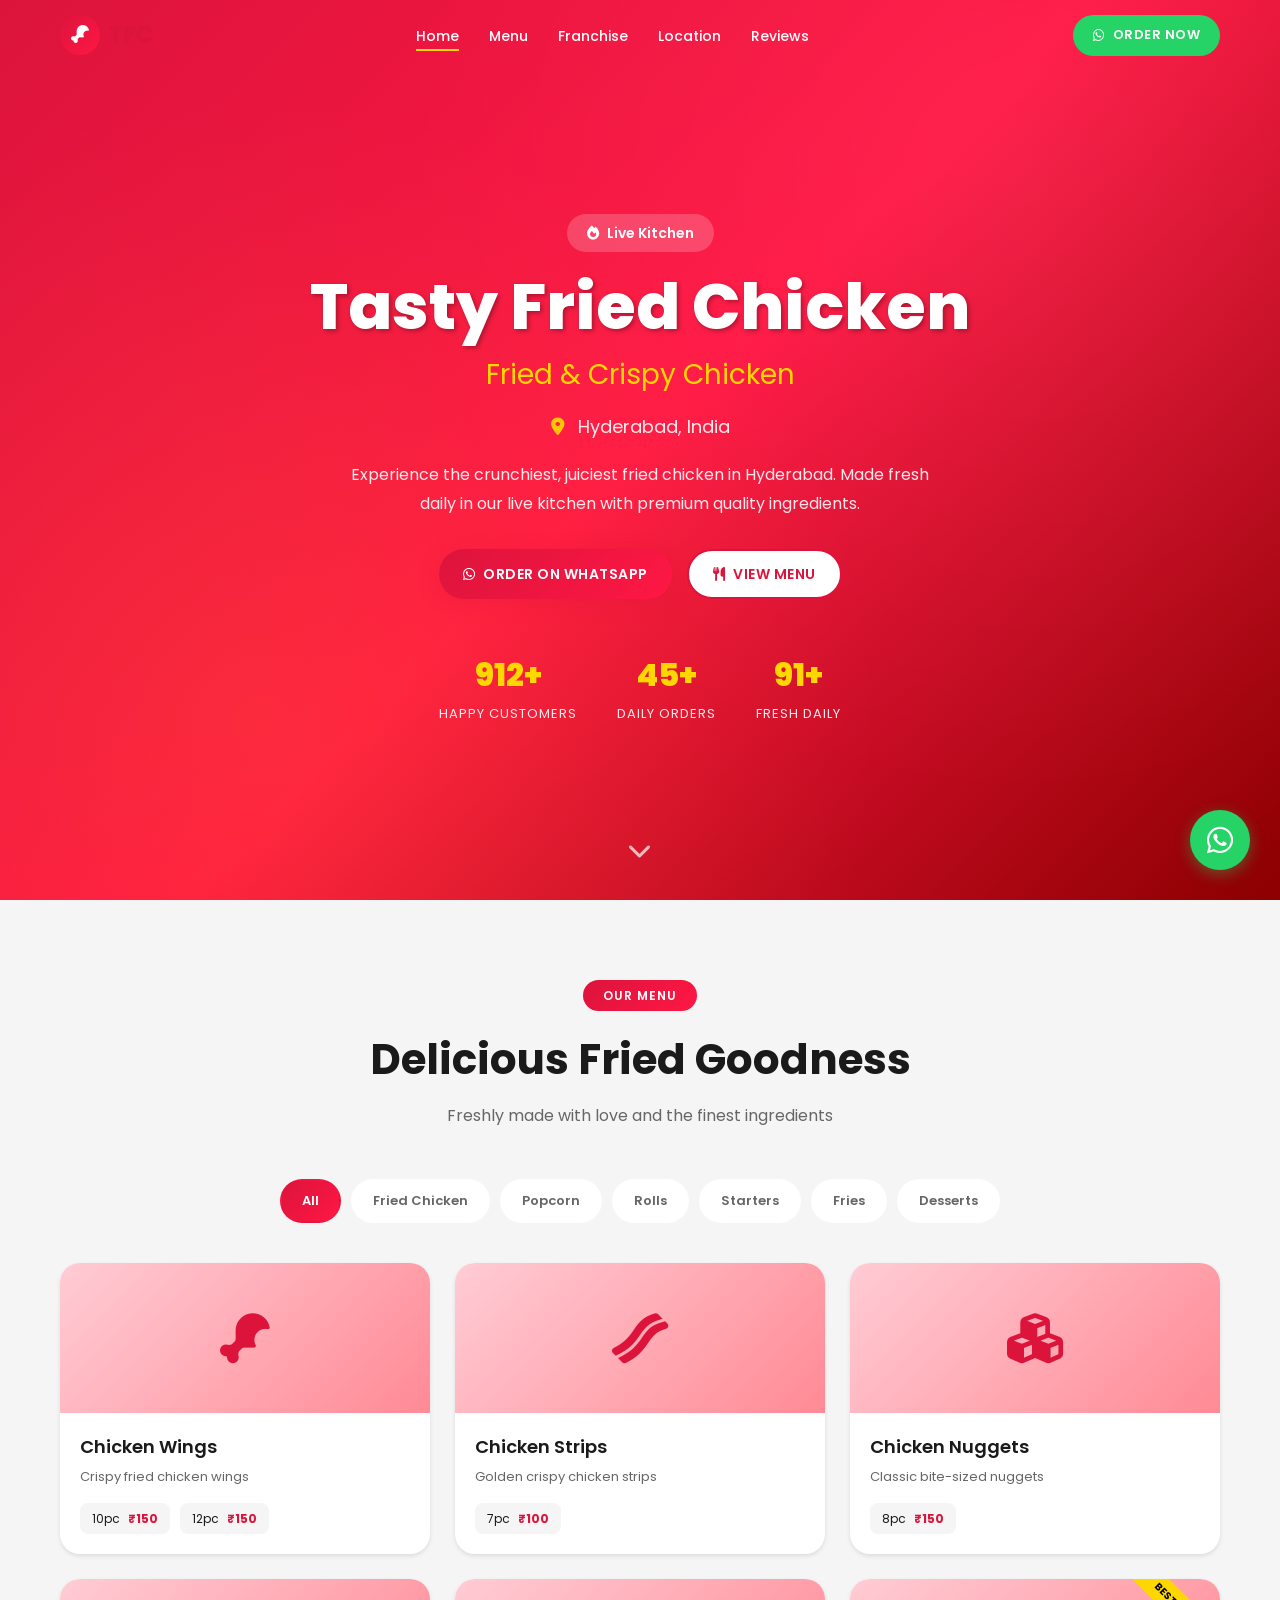
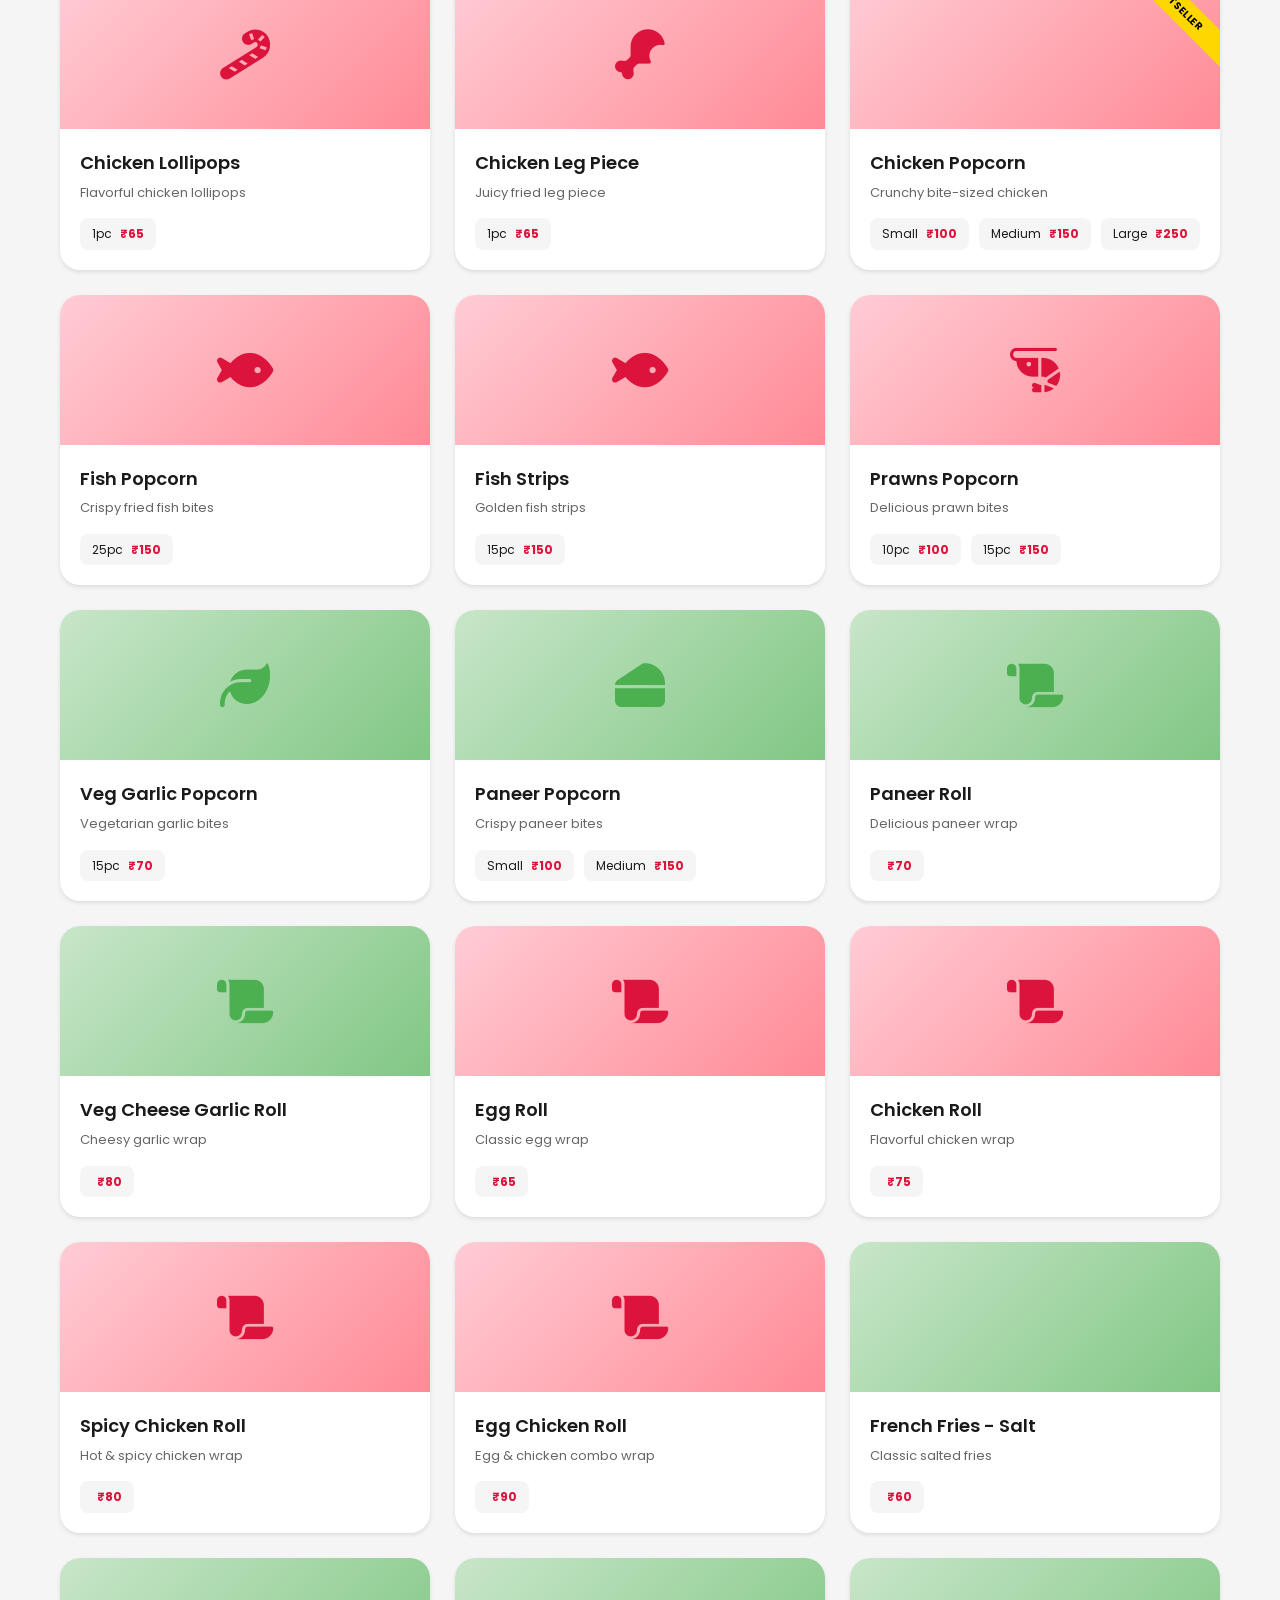
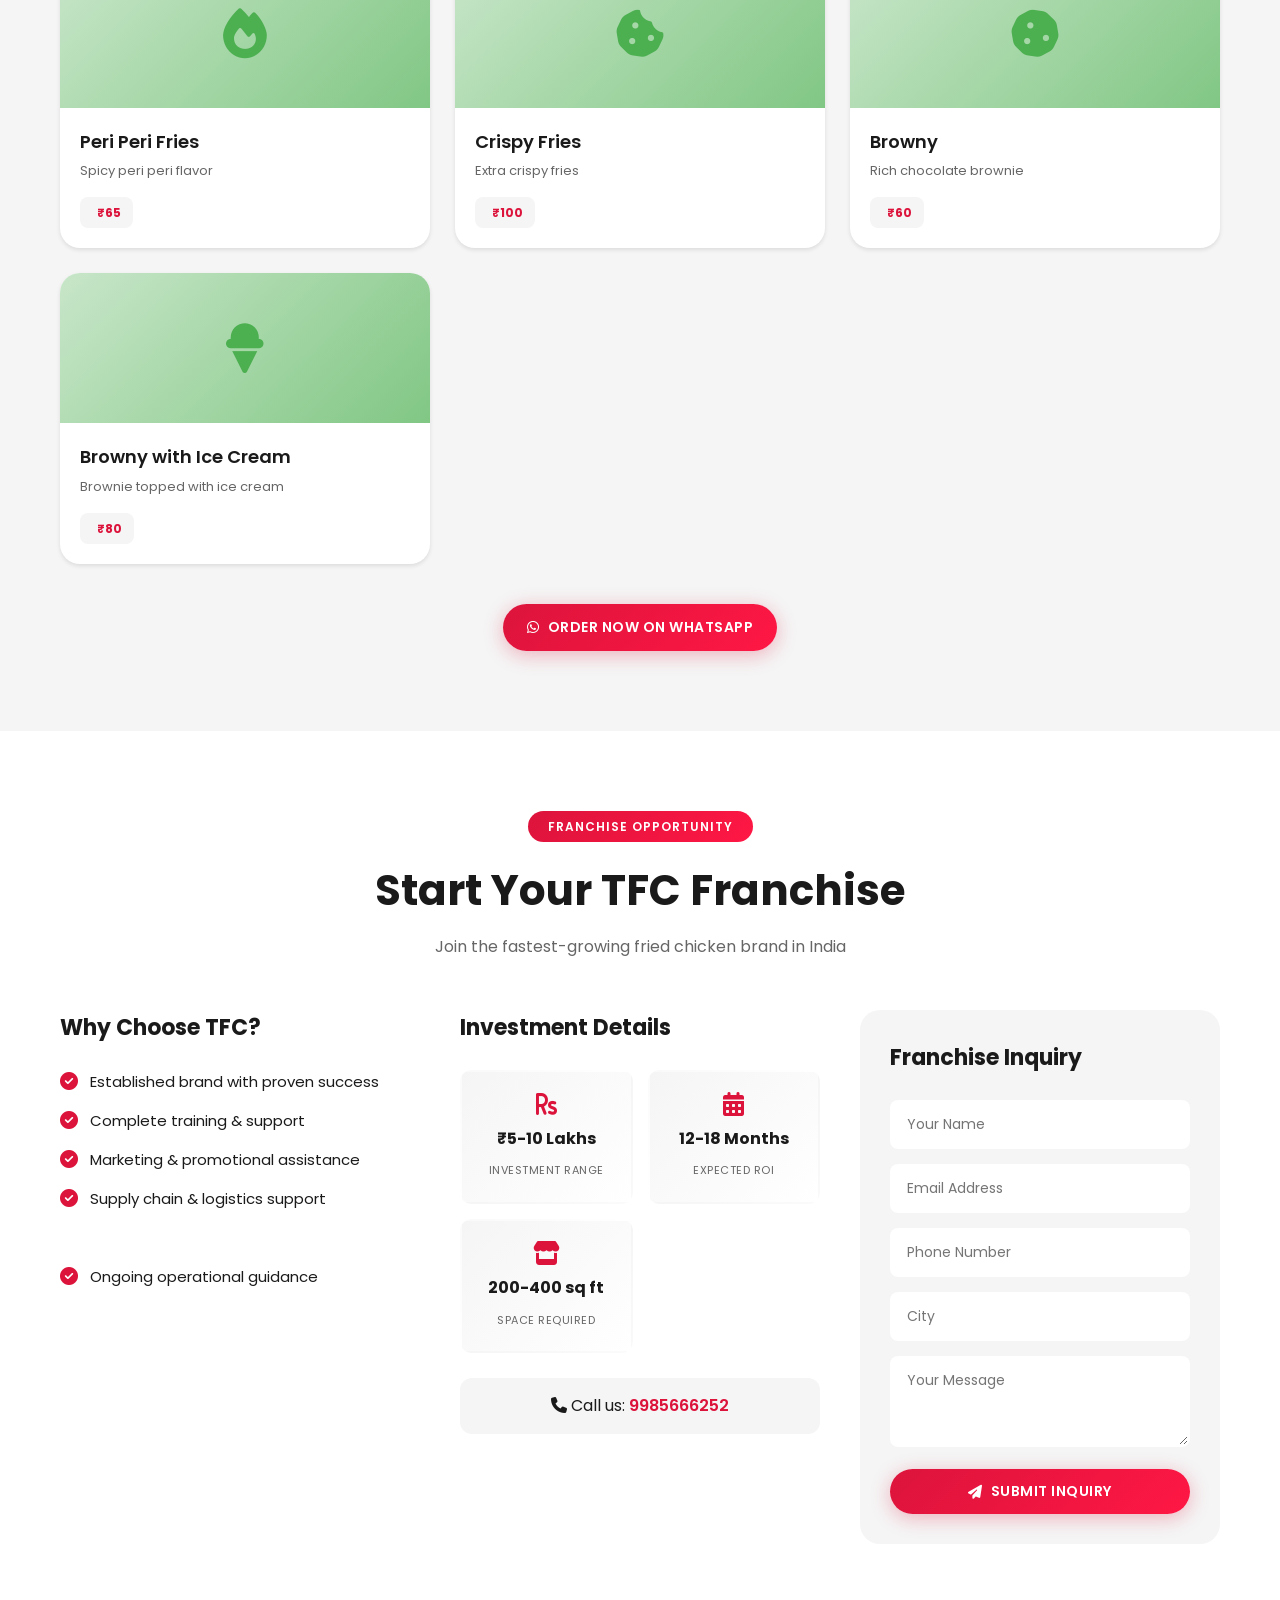
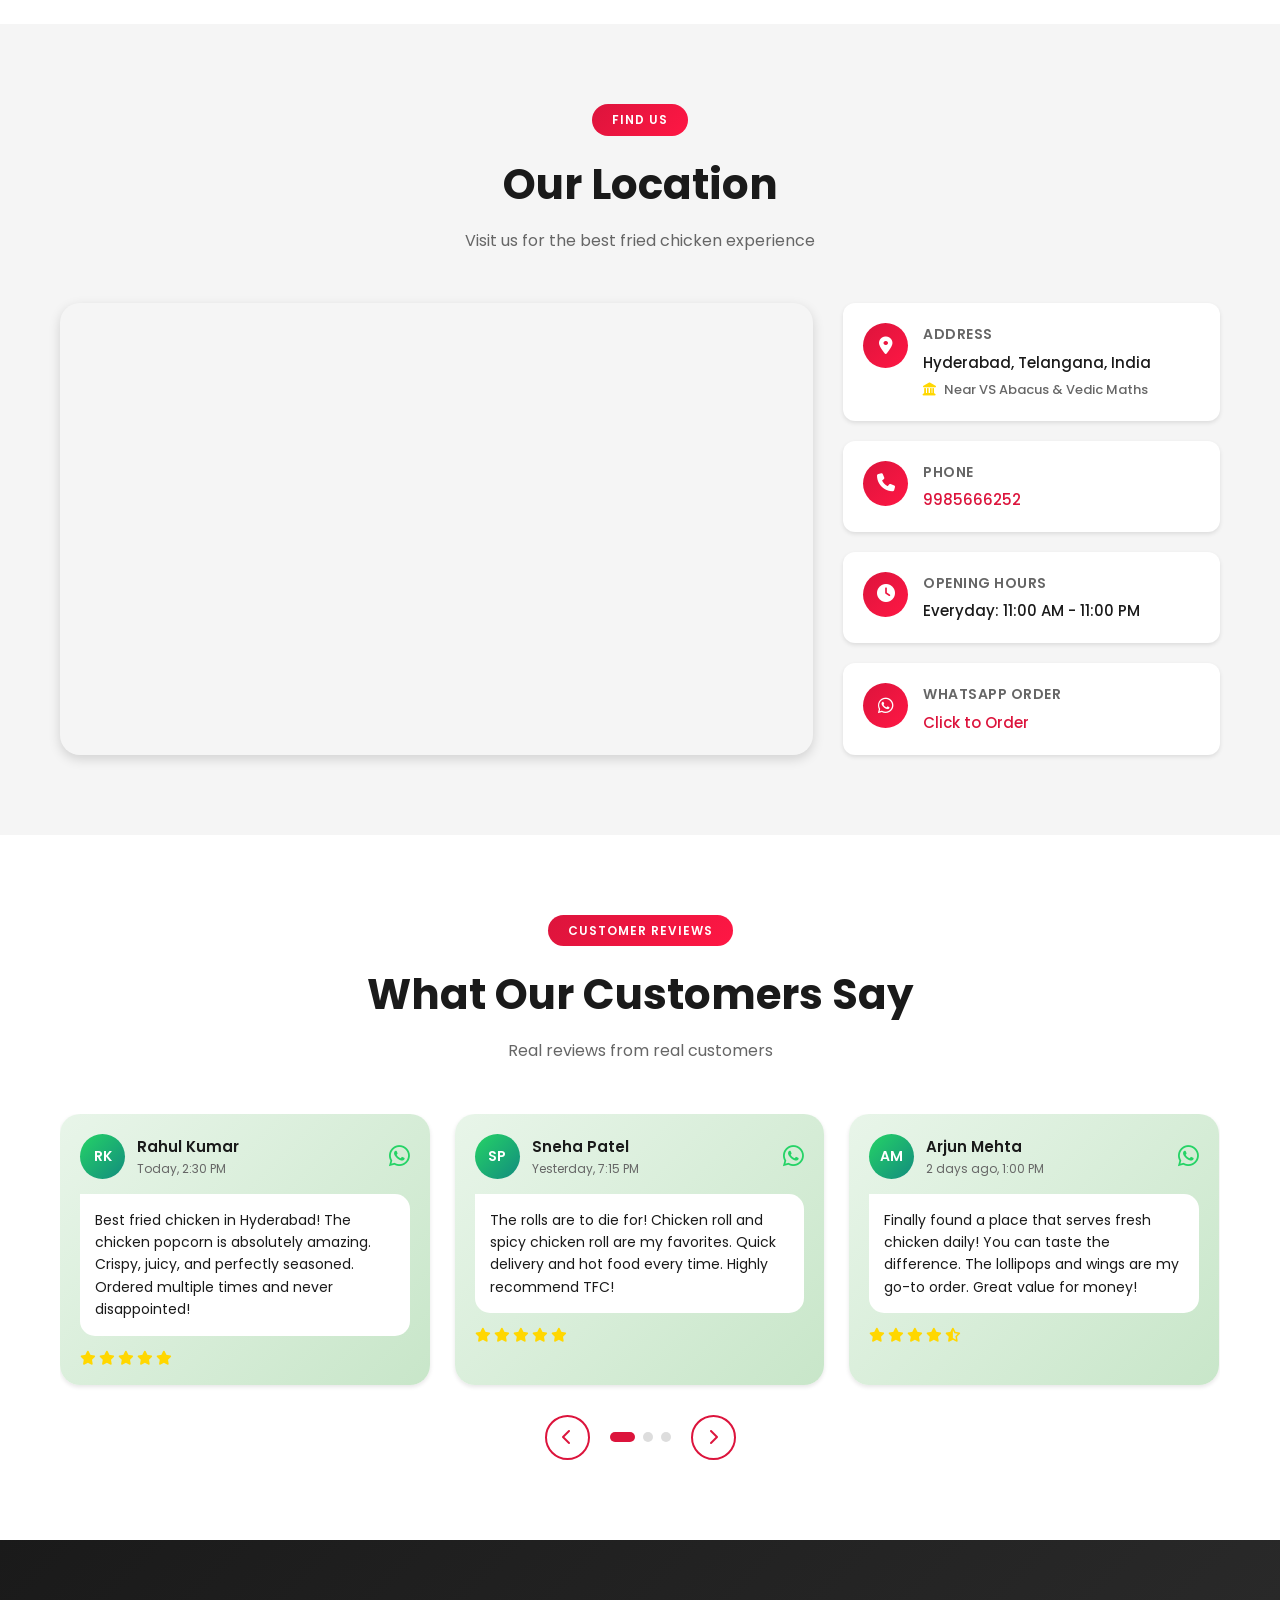
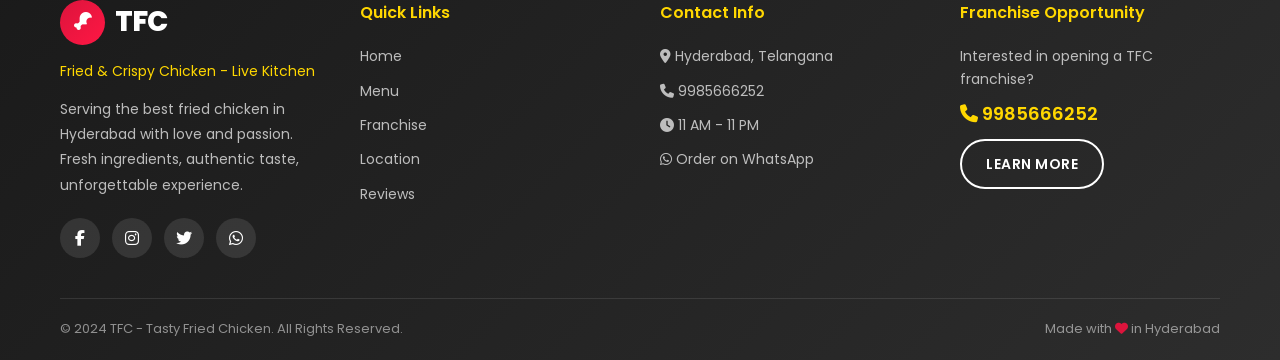
<file: index.html>
<!DOCTYPE html>
<html lang="en">
<head>
    <meta charset="UTF-8">
    <meta name="viewport" content="width=device-width, initial-scale=1.0">
    <title>TFC - Tasty Fried Chicken | Live Kitchen | Hyderabad</title>
    <meta name="description" content="TFC - Tasty Fried Chicken. Live Kitchen in Hyderabad. Best fried chicken, popcorn, rolls, and more. Order on WhatsApp now!">
    <link rel="stylesheet" href="styles.css">
    <link rel="stylesheet" href="https://cdnjs.cloudflare.com/ajax/libs/font-awesome/6.4.0/css/all.min.css">
    <link href="https://fonts.googleapis.com/css2?family=Poppins:wght@300;400;500;600;700;800&display=swap" rel="stylesheet">
</head>
<body>
    <!-- Navigation -->
    <nav class="navbar" id="navbar">
        <div class="container">
            <div class="nav-wrapper">
                <a href="#" class="logo">
                    <span class="logo-icon"><i class="fas fa-drumstick-bite"></i></span>
                    <span class="logo-text">TFC</span>
                </a>
                <button class="nav-toggle" id="navToggle" aria-label="Toggle navigation">
                    <span class="hamburger"></span>
                </button>
                <ul class="nav-menu" id="navMenu">
                    <li><a href="#home" class="nav-link active">Home</a></li>
                    <li><a href="#menu" class="nav-link">Menu</a></li>
                    <li><a href="#franchise" class="nav-link">Franchise</a></li>
                    <li><a href="#location" class="nav-link">Location</a></li>
                    <li><a href="#reviews" class="nav-link">Reviews</a></li>
                </ul>
                <a href="https://wa.me/919985666252" class="btn btn-whatsapp-nav" target="_blank">
                    <i class="fab fa-whatsapp"></i> Order Now
                </a>
            </div>
        </div>
    </nav>

    <!-- Hero Section -->
    <section class="hero" id="home">
        <div class="hero-bg"></div>
        <div class="container">
            <div class="hero-content">
                <div class="hero-badge">
                    <i class="fas fa-fire"></i> Live Kitchen
                </div>
                <h1 class="hero-title">
                    <span class="title-main">Tasty Fried Chicken</span>
                    <span class="title-sub">Fried & Crispy Chicken</span>
                </h1>
                <p class="hero-location">
                    <i class="fas fa-map-marker-alt"></i> Hyderabad, India
                </p>
                <p class="hero-description">
                    Experience the crunchiest, juiciest fried chicken in Hyderabad. Made fresh daily in our live kitchen with premium quality ingredients.
                </p>
                <div class="hero-buttons">
                    <a href="https://wa.me/919985666252" class="btn btn-primary" target="_blank">
                        <i class="fab fa-whatsapp"></i> Order on WhatsApp
                    </a>
                    <a href="#menu" class="btn btn-secondary">
                        <i class="fas fa-utensils"></i> View Menu
                    </a>
                </div>
                <div class="hero-stats">
                    <div class="stat-item">
                        <span class="stat-number">1000+</span>
                        <span class="stat-label">Happy Customers</span>
                    </div>
                    <div class="stat-item">
                        <span class="stat-number">50+</span>
                        <span class="stat-label">Daily Orders</span>
                    </div>
                    <div class="stat-item">
                        <span class="stat-number">100%</span>
                        <span class="stat-label">Fresh Daily</span>
                    </div>
                </div>
            </div>
        </div>
        <div class="hero-scroll">
            <a href="#menu"><i class="fas fa-chevron-down"></i></a>
        </div>
    </section>

    <!-- Menu Section -->
    <section class="menu" id="menu">
        <div class="container">
            <div class="section-header">
                <span class="section-badge">Our Menu</span>
                <h2 class="section-title">Delicious Fried Goodness</h2>
                <p class="section-subtitle">Freshly made with love and the finest ingredients</p>
            </div>

            <div class="menu-tabs">
                <button class="tab-btn active" data-category="all">All</button>
                <button class="tab-btn" data-category="fried-chicken">Fried Chicken</button>
                <button class="tab-btn" data-category="popcorn">Popcorn</button>
                <button class="tab-btn" data-category="rolls">Rolls</button>
                <button class="tab-btn" data-category="starters">Starters</button>
                <button class="tab-btn" data-category="fries">Fries</button>
                <button class="tab-btn" data-category="desserts">Desserts</button>
            </div>

            <div class="menu-grid">
                <!-- Fried Chicken -->
                <div class="menu-card" data-category="fried-chicken">
                    <div class="menu-card-image">
                        <i class="fas fa-drumstick-bite"></i>
                    </div>
                    <div class="menu-card-content">
                        <h3>Chicken Wings</h3>
                        <p>Crispy fried chicken wings</p>
                        <div class="menu-card-sizes">
                            <span class="size">10pc <strong>₹150</strong></span>
                            <span class="size">12pc <strong>₹150</strong></span>
                        </div>
                    </div>
                </div>

                <div class="menu-card" data-category="fried-chicken">
                    <div class="menu-card-image">
                        <i class="fas fa-bacon"></i>
                    </div>
                    <div class="menu-card-content">
                        <h3>Chicken Strips</h3>
                        <p>Golden crispy chicken strips</p>
                        <div class="menu-card-sizes">
                            <span class="size">7pc <strong>₹100</strong></span>
                        </div>
                    </div>
                </div>

                <div class="menu-card" data-category="fried-chicken">
                    <div class="menu-card-image">
                        <i class="fas fa-cubes"></i>
                    </div>
                    <div class="menu-card-content">
                        <h3>Chicken Nuggets</h3>
                        <p>Classic bite-sized nuggets</p>
                        <div class="menu-card-sizes">
                            <span class="size">8pc <strong>₹150</strong></span>
                        </div>
                    </div>
                </div>

                <div class="menu-card" data-category="fried-chicken">
                    <div class="menu-card-image">
                        <i class="fas fa-candy-cane"></i>
                    </div>
                    <div class="menu-card-content">
                        <h3>Chicken Lollipops</h3>
                        <p>Flavorful chicken lollipops</p>
                        <div class="menu-card-sizes">
                            <span class="size">1pc <strong>₹65</strong></span>
                        </div>
                    </div>
                </div>

                <div class="menu-card" data-category="fried-chicken">
                    <div class="menu-card-image">
                        <i class="fas fa-drumstick-bite"></i>
                    </div>
                    <div class="menu-card-content">
                        <h3>Chicken Leg Piece</h3>
                        <p>Juicy fried leg piece</p>
                        <div class="menu-card-sizes">
                            <span class="size">1pc <strong>₹65</strong></span>
                        </div>
                    </div>
                </div>

                <!-- Popcorn -->
                <div class="menu-card bestseller" data-category="popcorn">
                    <div class="bestseller-badge">BESTSELLER</div>
                    <div class="menu-card-image">
                        <i class="fas fa-popcorn"></i>
                    </div>
                    <div class="menu-card-content">
                        <h3>Chicken Popcorn</h3>
                        <p>Crunchy bite-sized chicken</p>
                        <div class="menu-card-sizes">
                            <span class="size">Small <strong>₹100</strong></span>
                            <span class="size">Medium <strong>₹150</strong></span>
                            <span class="size">Large <strong>₹250</strong></span>
                        </div>
                    </div>
                </div>

                <div class="menu-card" data-category="popcorn">
                    <div class="menu-card-image">
                        <i class="fas fa-fish"></i>
                    </div>
                    <div class="menu-card-content">
                        <h3>Fish Popcorn</h3>
                        <p>Crispy fried fish bites</p>
                        <div class="menu-card-sizes">
                            <span class="size">25pc <strong>₹150</strong></span>
                        </div>
                    </div>
                </div>

                <div class="menu-card" data-category="popcorn">
                    <div class="menu-card-image">
                        <i class="fas fa-fish"></i>
                    </div>
                    <div class="menu-card-content">
                        <h3>Fish Strips</h3>
                        <p>Golden fish strips</p>
                        <div class="menu-card-sizes">
                            <span class="size">15pc <strong>₹150</strong></span>
                        </div>
                    </div>
                </div>

                <div class="menu-card" data-category="popcorn">
                    <div class="menu-card-image">
                        <i class="fas fa-shrimp"></i>
                    </div>
                    <div class="menu-card-content">
                        <h3>Prawns Popcorn</h3>
                        <p>Delicious prawn bites</p>
                        <div class="menu-card-sizes">
                            <span class="size">10pc <strong>₹100</strong></span>
                            <span class="size">15pc <strong>₹150</strong></span>
                        </div>
                    </div>
                </div>

                <!-- Starters -->
                <div class="menu-card" data-category="starters">
                    <div class="menu-card-image veg">
                        <i class="fas fa-leaf"></i>
                    </div>
                    <div class="menu-card-content">
                        <h3>Veg Garlic Popcorn</h3>
                        <p>Vegetarian garlic bites</p>
                        <div class="menu-card-sizes">
                            <span class="size">15pc <strong>₹70</strong></span>
                        </div>
                    </div>
                </div>

                <div class="menu-card" data-category="starters">
                    <div class="menu-card-image veg">
                        <i class="fas fa-cheese"></i>
                    </div>
                    <div class="menu-card-content">
                        <h3>Paneer Popcorn</h3>
                        <p>Crispy paneer bites</p>
                        <div class="menu-card-sizes">
                            <span class="size">Small <strong>₹100</strong></span>
                            <span class="size">Medium <strong>₹150</strong></span>
                        </div>
                    </div>
                </div>

                <!-- Rolls -->
                <div class="menu-card" data-category="rolls">
                    <div class="menu-card-image veg">
                        <i class="fas fa-scroll"></i>
                    </div>
                    <div class="menu-card-content">
                        <h3>Paneer Roll</h3>
                        <p>Delicious paneer wrap</p>
                        <div class="menu-card-sizes">
                            <span class="size"><strong>₹70</strong></span>
                        </div>
                    </div>
                </div>

                <div class="menu-card" data-category="rolls">
                    <div class="menu-card-image veg">
                        <i class="fas fa-scroll"></i>
                    </div>
                    <div class="menu-card-content">
                        <h3>Veg Cheese Garlic Roll</h3>
                        <p>Cheesy garlic wrap</p>
                        <div class="menu-card-sizes">
                            <span class="size"><strong>₹80</strong></span>
                        </div>
                    </div>
                </div>

                <div class="menu-card" data-category="rolls">
                    <div class="menu-card-image">
                        <i class="fas fa-scroll"></i>
                    </div>
                    <div class="menu-card-content">
                        <h3>Egg Roll</h3>
                        <p>Classic egg wrap</p>
                        <div class="menu-card-sizes">
                            <span class="size"><strong>₹65</strong></span>
                        </div>
                    </div>
                </div>

                <div class="menu-card" data-category="rolls">
                    <div class="menu-card-image">
                        <i class="fas fa-scroll"></i>
                    </div>
                    <div class="menu-card-content">
                        <h3>Chicken Roll</h3>
                        <p>Flavorful chicken wrap</p>
                        <div class="menu-card-sizes">
                            <span class="size"><strong>₹75</strong></span>
                        </div>
                    </div>
                </div>

                <div class="menu-card" data-category="rolls">
                    <div class="menu-card-image">
                        <i class="fas fa-scroll"></i>
                    </div>
                    <div class="menu-card-content">
                        <h3>Spicy Chicken Roll</h3>
                        <p>Hot & spicy chicken wrap</p>
                        <div class="menu-card-sizes">
                            <span class="size"><strong>₹80</strong></span>
                        </div>
                    </div>
                </div>

                <div class="menu-card" data-category="rolls">
                    <div class="menu-card-image">
                        <i class="fas fa-scroll"></i>
                    </div>
                    <div class="menu-card-content">
                        <h3>Egg Chicken Roll</h3>
                        <p>Egg & chicken combo wrap</p>
                        <div class="menu-card-sizes">
                            <span class="size"><strong>₹90</strong></span>
                        </div>
                    </div>
                </div>

                <!-- Fries -->
                <div class="menu-card" data-category="fries">
                    <div class="menu-card-image veg">
                        <i class="fas fa-french-fries"></i>
                    </div>
                    <div class="menu-card-content">
                        <h3>French Fries - Salt</h3>
                        <p>Classic salted fries</p>
                        <div class="menu-card-sizes">
                            <span class="size"><strong>₹60</strong></span>
                        </div>
                    </div>
                </div>

                <div class="menu-card" data-category="fries">
                    <div class="menu-card-image veg">
                        <i class="fas fa-fire"></i>
                    </div>
                    <div class="menu-card-content">
                        <h3>Peri Peri Fries</h3>
                        <p>Spicy peri peri flavor</p>
                        <div class="menu-card-sizes">
                            <span class="size"><strong>₹65</strong></span>
                        </div>
                    </div>
                </div>

                <div class="menu-card" data-category="fries">
                    <div class="menu-card-image veg">
                        <i class="fas fa-cookie-bite"></i>
                    </div>
                    <div class="menu-card-content">
                        <h3>Crispy Fries</h3>
                        <p>Extra crispy fries</p>
                        <div class="menu-card-sizes">
                            <span class="size"><strong>₹100</strong></span>
                        </div>
                    </div>
                </div>

                <!-- Desserts -->
                <div class="menu-card" data-category="desserts">
                    <div class="menu-card-image veg">
                        <i class="fas fa-cookie"></i>
                    </div>
                    <div class="menu-card-content">
                        <h3>Browny</h3>
                        <p>Rich chocolate brownie</p>
                        <div class="menu-card-sizes">
                            <span class="size"><strong>₹60</strong></span>
                        </div>
                    </div>
                </div>

                <div class="menu-card" data-category="desserts">
                    <div class="menu-card-image veg">
                        <i class="fas fa-ice-cream"></i>
                    </div>
                    <div class="menu-card-content">
                        <h3>Browny with Ice Cream</h3>
                        <p>Brownie topped with ice cream</p>
                        <div class="menu-card-sizes">
                            <span class="size"><strong>₹80</strong></span>
                        </div>
                    </div>
                </div>
            </div>

            <div class="menu-cta">
                <a href="https://wa.me/919985666252" class="btn btn-primary" target="_blank">
                    <i class="fab fa-whatsapp"></i> Order Now on WhatsApp
                </a>
            </div>
        </div>
    </section>

    <!-- Franchise Section -->
    <section class="franchise" id="franchise">
        <div class="container">
            <div class="section-header">
                <span class="section-badge">Franchise Opportunity</span>
                <h2 class="section-title">Start Your TFC Franchise</h2>
                <p class="section-subtitle">Join the fastest-growing fried chicken brand in India</p>
            </div>

            <div class="franchise-grid">
                <div class="franchise-benefits">
                    <h3>Why Choose TFC?</h3>
                    <div class="benefits-list">
                        <div class="benefit-item">
                            <i class="fas fa-check-circle"></i>
                            <span>Established brand with proven success</span>
                        </div>
                        <div class="benefit-item">
                            <i class="fas fa-check-circle"></i>
                            <span>Complete training & support</span>
                        </div>
                        <div class="benefit-item">
                            <i class="fas fa-check-circle"></i>
                            <span>Marketing & promotional assistance</span>
                        </div>
                        <div class="benefit-item">
                            <i class="fas fa-check-circle"></i>
                            <span>Supply chain & logistics support</span>
                        </div>
                        <div class="benefit-item">
                            <i class="fas fa-check-circle"></i>
                            <span>Standardized recipes & procedures</span>
                        </div>
                        <div class="benefit-item">
                            <i class="fas fa-check-circle"></i>
                            <span>Ongoing operational guidance</span>
                        </div>
                    </div>
                </div>

                <div class="franchise-investment">
                    <h3>Investment Details</h3>
                    <div class="investment-cards">
                        <div class="investment-card">
                            <i class="fas fa-rupee-sign"></i>
                            <span class="investment-value">₹5-10 Lakhs</span>
                            <span class="investment-label">Investment Range</span>
                        </div>
                        <div class="investment-card">
                            <i class="fas fa-calendar-alt"></i>
                            <span class="investment-value">12-18 Months</span>
                            <span class="investment-label">Expected ROI</span>
                        </div>
                        <div class="investment-card">
                            <i class="fas fa-store"></i>
                            <span class="investment-value">200-400 sq ft</span>
                            <span class="investment-label">Space Required</span>
                        </div>
                    </div>
                    <div class="franchise-contact">
                        <p><i class="fas fa-phone"></i> Call us: <a href="tel:9985666252">9985666252</a></p>
                    </div>
                </div>

                <div class="franchise-form-wrapper">
                    <h3>Franchise Inquiry</h3>
                    <form class="franchise-form" id="franchiseForm">
                        <div class="form-group">
                            <input type="text" id="name" name="name" placeholder="Your Name" required>
                        </div>
                        <div class="form-group">
                            <input type="email" id="email" name="email" placeholder="Email Address" required>
                        </div>
                        <div class="form-group">
                            <input type="tel" id="phone" name="phone" placeholder="Phone Number" required>
                        </div>
                        <div class="form-group">
                            <input type="text" id="city" name="city" placeholder="City" required>
                        </div>
                        <div class="form-group">
                            <textarea id="message" name="message" placeholder="Your Message" rows="3"></textarea>
                        </div>
                        <button type="submit" class="btn btn-primary btn-full">
                            <i class="fas fa-paper-plane"></i> Submit Inquiry
                        </button>
                    </form>
                </div>
            </div>
        </div>
    </section>

    <!-- Location Section -->
    <section class="location" id="location">
        <div class="container">
            <div class="section-header">
                <span class="section-badge">Find Us</span>
                <h2 class="section-title">Our Location</h2>
                <p class="section-subtitle">Visit us for the best fried chicken experience</p>
            </div>

            <div class="location-grid">
                <div class="location-map">
                    <iframe 
                        src="https://www.google.com/maps/embed?pb=!1m18!1m12!1m3!1d3806.8!2d78.48!3d17.38!2m3!1f0!2f0!3f0!3m2!1i1024!2i768!4f13.1!3m3!1m2!1s0x3bcb99daeaebd2c7%3A0x1229c7424e6f27!2sHyderabad%2C%20Telangana!5e0!3m2!1sen!2sin!4v1600000000000!5m2!1sen!2sin" 
                        width="100%" 
                        height="400" 
                        style="border:0;" 
                        allowfullscreen="" 
                        loading="lazy" 
                        referrerpolicy="no-referrer-when-downgrade">
                    </iframe>
                </div>

                <div class="location-info">
                    <div class="location-card">
                        <div class="location-icon">
                            <i class="fas fa-map-marker-alt"></i>
                        </div>
                        <div class="location-details">
                            <h4>Address</h4>
                            <p>Hyderabad, Telangana, India</p>
                            <p class="landmark"><i class="fas fa-landmark"></i> Near VS Abacus & Vedic Maths</p>
                        </div>
                    </div>

                    <div class="location-card">
                        <div class="location-icon">
                            <i class="fas fa-phone"></i>
                        </div>
                        <div class="location-details">
                            <h4>Phone</h4>
                            <p><a href="tel:9985666252">9985666252</a></p>
                        </div>
                    </div>

                    <div class="location-card">
                        <div class="location-icon">
                            <i class="fas fa-clock"></i>
                        </div>
                        <div class="location-details">
                            <h4>Opening Hours</h4>
                            <p>Everyday: 11:00 AM - 11:00 PM</p>
                        </div>
                    </div>

                    <div class="location-card">
                        <div class="location-icon">
                            <i class="fab fa-whatsapp"></i>
                        </div>
                        <div class="location-details">
                            <h4>WhatsApp Order</h4>
                            <p><a href="https://wa.me/919985666252" target="_blank">Click to Order</a></p>
                        </div>
                    </div>
                </div>
            </div>
        </div>
    </section>

    <!-- Testimonials Section -->
    <section class="testimonials" id="reviews">
        <div class="container">
            <div class="section-header">
                <span class="section-badge">Customer Reviews</span>
                <h2 class="section-title">What Our Customers Say</h2>
                <p class="section-subtitle">Real reviews from real customers</p>
            </div>

            <div class="testimonials-slider">
                <div class="testimonials-track" id="testimonialsTrack">
                    <!-- Review 1 -->
                    <div class="testimonial-card">
                        <div class="whatsapp-header">
                            <div class="whatsapp-user">
                                <div class="whatsapp-avatar">RK</div>
                                <div class="whatsapp-info">
                                    <span class="whatsapp-name">Rahul Kumar</span>
                                    <span class="whatsapp-time">Today, 2:30 PM</span>
                                </div>
                            </div>
                            <i class="fab fa-whatsapp whatsapp-icon"></i>
                        </div>
                        <div class="whatsapp-message">
                            <p>Best fried chicken in Hyderabad! The chicken popcorn is absolutely amazing. Crispy, juicy, and perfectly seasoned. Ordered multiple times and never disappointed!</p>
                        </div>
                        <div class="whatsapp-rating">
                            <i class="fas fa-star"></i>
                            <i class="fas fa-star"></i>
                            <i class="fas fa-star"></i>
                            <i class="fas fa-star"></i>
                            <i class="fas fa-star"></i>
                        </div>
                    </div>

                    <!-- Review 2 -->
                    <div class="testimonial-card">
                        <div class="whatsapp-header">
                            <div class="whatsapp-user">
                                <div class="whatsapp-avatar">SP</div>
                                <div class="whatsapp-info">
                                    <span class="whatsapp-name">Sneha Patel</span>
                                    <span class="whatsapp-time">Yesterday, 7:15 PM</span>
                                </div>
                            </div>
                            <i class="fab fa-whatsapp whatsapp-icon"></i>
                        </div>
                        <div class="whatsapp-message">
                            <p>The rolls are to die for! Chicken roll and spicy chicken roll are my favorites. Quick delivery and hot food every time. Highly recommend TFC!</p>
                        </div>
                        <div class="whatsapp-rating">
                            <i class="fas fa-star"></i>
                            <i class="fas fa-star"></i>
                            <i class="fas fa-star"></i>
                            <i class="fas fa-star"></i>
                            <i class="fas fa-star"></i>
                        </div>
                    </div>

                    <!-- Review 3 -->
                    <div class="testimonial-card">
                        <div class="whatsapp-header">
                            <div class="whatsapp-user">
                                <div class="whatsapp-avatar">AM</div>
                                <div class="whatsapp-info">
                                    <span class="whatsapp-name">Arjun Mehta</span>
                                    <span class="whatsapp-time">2 days ago, 1:00 PM</span>
                                </div>
                            </div>
                            <i class="fab fa-whatsapp whatsapp-icon"></i>
                        </div>
                        <div class="whatsapp-message">
                            <p>Finally found a place that serves fresh chicken daily! You can taste the difference. The lollipops and wings are my go-to order. Great value for money!</p>
                        </div>
                        <div class="whatsapp-rating">
                            <i class="fas fa-star"></i>
                            <i class="fas fa-star"></i>
                            <i class="fas fa-star"></i>
                            <i class="fas fa-star"></i>
                            <i class="fas fa-star-half-alt"></i>
                        </div>
                    </div>

                    <!-- Review 4 -->
                    <div class="testimonial-card">
                        <div class="whatsapp-header">
                            <div class="whatsapp-user">
                                <div class="whatsapp-avatar">PR</div>
                                <div class="whatsapp-info">
                                    <span class="whatsapp-name">Priya Reddy</span>
                                    <span class="whatsapp-time">3 days ago, 8:45 PM</span>
                                </div>
                            </div>
                            <i class="fab fa-whatsapp whatsapp-icon"></i>
                        </div>
                        <div class="whatsapp-message">
                            <p>Love the peri peri fries and fish popcorn! My family orders from TFC every weekend. The WhatsApp ordering is so convenient. Keep up the great work!</p>
                        </div>
                        <div class="whatsapp-rating">
                            <i class="fas fa-star"></i>
                            <i class="fas fa-star"></i>
                            <i class="fas fa-star"></i>
                            <i class="fas fa-star"></i>
                            <i class="fas fa-star"></i>
                        </div>
                    </div>

                    <!-- Review 5 -->
                    <div class="testimonial-card">
                        <div class="whatsapp-header">
                            <div class="whatsapp-user">
                                <div class="whatsapp-avatar">VS</div>
                                <div class="whatsapp-info">
                                    <span class="whatsapp-name">Vikram Singh</span>
                                    <span class="whatsapp-time">1 week ago, 6:30 PM</span>
                                </div>
                            </div>
                            <i class="fab fa-whatsapp whatsapp-icon"></i>
                        </div>
                        <div class="whatsapp-message">
                            <p>TFC has become our favorite fried chicken spot! The quality is consistent, prices are fair, and the service is excellent. The brownie with ice cream is the perfect dessert!</p>
                        </div>
                        <div class="whatsapp-rating">
                            <i class="fas fa-star"></i>
                            <i class="fas fa-star"></i>
                            <i class="fas fa-star"></i>
                            <i class="fas fa-star"></i>
                            <i class="fas fa-star"></i>
                        </div>
                    </div>
                </div>

                <div class="testimonials-nav">
                    <button class="testimonial-btn prev" id="testimonialPrev">
                        <i class="fas fa-chevron-left"></i>
                    </button>
                    <div class="testimonials-dots" id="testimonialsDots"></div>
                    <button class="testimonial-btn next" id="testimonialNext">
                        <i class="fas fa-chevron-right"></i>
                    </button>
                </div>
            </div>
        </div>
    </section>

    <!-- Footer -->
    <footer class="footer">
        <div class="container">
            <div class="footer-grid">
                <div class="footer-brand">
                    <a href="#" class="footer-logo">
                        <span class="logo-icon"><i class="fas fa-drumstick-bite"></i></span>
                        <span class="logo-text">TFC</span>
                    </a>
                    <p class="footer-tagline">Fried & Crispy Chicken - Live Kitchen</p>
                    <p class="footer-desc">Serving the best fried chicken in Hyderabad with love and passion. Fresh ingredients, authentic taste, unforgettable experience.</p>
                    <div class="footer-social">
                        <a href="#" class="social-link"><i class="fab fa-facebook-f"></i></a>
                        <a href="#" class="social-link"><i class="fab fa-instagram"></i></a>
                        <a href="#" class="social-link"><i class="fab fa-twitter"></i></a>
                        <a href="https://wa.me/919985666252" class="social-link" target="_blank"><i class="fab fa-whatsapp"></i></a>
                    </div>
                </div>

                <div class="footer-links">
                    <h4>Quick Links</h4>
                    <ul>
                        <li><a href="#home">Home</a></li>
                        <li><a href="#menu">Menu</a></li>
                        <li><a href="#franchise">Franchise</a></li>
                        <li><a href="#location">Location</a></li>
                        <li><a href="#reviews">Reviews</a></li>
                    </ul>
                </div>

                <div class="footer-links">
                    <h4>Contact Info</h4>
                    <ul>
                        <li><i class="fas fa-map-marker-alt"></i> Hyderabad, Telangana</li>
                        <li><i class="fas fa-phone"></i> <a href="tel:9985666252">9985666252</a></li>
                        <li><i class="fas fa-clock"></i> 11 AM - 11 PM</li>
                        <li><i class="fab fa-whatsapp"></i> <a href="https://wa.me/919985666252" target="_blank">Order on WhatsApp</a></li>
                    </ul>
                </div>

                <div class="footer-franchise">
                    <h4>Franchise Opportunity</h4>
                    <p>Interested in opening a TFC franchise?</p>
                    <p class="franchise-phone"><i class="fas fa-phone"></i> 9985666252</p>
                    <a href="#franchise" class="btn btn-outline">Learn More</a>
                </div>
            </div>

            <div class="footer-bottom">
                <p>&copy; 2024 TFC - Tasty Fried Chicken. All Rights Reserved.</p>
                <p class="footer-credit">Made with <i class="fas fa-heart"></i> in Hyderabad</p>
            </div>
        </div>
    </footer>

    <!-- Floating WhatsApp Button -->
    <a href="https://wa.me/919985666252" class="whatsapp-float" target="_blank" aria-label="Order on WhatsApp">
        <i class="fab fa-whatsapp"></i>
        <span class="whatsapp-tooltip">Order Now</span>
    </a>

    <!-- Back to Top Button -->
    <button class="back-to-top" id="backToTop" aria-label="Back to top">
        <i class="fas fa-chevron-up"></i>
    </button>

    <script src="script.js"></script>
</body>
</html>
</file>
<file: styles.css>
/* ============================================
   TFC - Tasty Fried Chicken Website Styles
   Brand Colors:
   - Deep Red: #DC143C
   - Bright Red: #FF1744
   - Gold: #FFD700
   - White: #FFFFFF
   - Black: #000000
   ============================================ */

/* CSS Variables */
:root {
    --color-deep-red: #DC143C;
    --color-bright-red: #FF1744;
    --color-gold: #FFD700;
    --color-white: #FFFFFF;
    --color-black: #000000;
    --color-dark: #1a1a1a;
    --color-gray: #666666;
    --color-light-gray: #f5f5f5;
    --color-veg: #4CAF50;
    
    --font-primary: 'Poppins', sans-serif;
    
    --transition-fast: 0.2s ease;
    --transition-normal: 0.3s ease;
    --transition-slow: 0.5s ease;
    
    --shadow-sm: 0 2px 4px rgba(0, 0, 0, 0.1);
    --shadow-md: 0 4px 12px rgba(0, 0, 0, 0.15);
    --shadow-lg: 0 8px 24px rgba(0, 0, 0, 0.2);
    --shadow-red: 0 4px 20px rgba(220, 20, 60, 0.3);
    
    --border-radius-sm: 8px;
    --border-radius-md: 12px;
    --border-radius-lg: 20px;
    --border-radius-xl: 30px;
}

/* Reset & Base */
*, *::before, *::after {
    margin: 0;
    padding: 0;
    box-sizing: border-box;
}

html {
    scroll-behavior: smooth;
    font-size: 16px;
}

body {
    font-family: var(--font-primary);
    line-height: 1.6;
    color: var(--color-dark);
    background-color: var(--color-white);
    overflow-x: hidden;
}

a {
    text-decoration: none;
    color: inherit;
    transition: var(--transition-normal);
}

ul {
    list-style: none;
}

img {
    max-width: 100%;
    height: auto;
}

button {
    cursor: pointer;
    border: none;
    background: none;
    font-family: inherit;
}

/* Container */
.container {
    width: 100%;
    max-width: 1200px;
    margin: 0 auto;
    padding: 0 20px;
}

/* Buttons */
.btn {
    display: inline-flex;
    align-items: center;
    justify-content: center;
    gap: 8px;
    padding: 12px 24px;
    font-size: 14px;
    font-weight: 600;
    border-radius: var(--border-radius-xl);
    transition: var(--transition-normal);
    text-transform: uppercase;
    letter-spacing: 0.5px;
}

.btn-primary {
    background: linear-gradient(135deg, var(--color-deep-red), var(--color-bright-red));
    color: var(--color-white);
    box-shadow: var(--shadow-red);
}

.btn-primary:hover {
    transform: translateY(-2px);
    box-shadow: 0 6px 24px rgba(220, 20, 60, 0.4);
}

.btn-secondary {
    background: var(--color-white);
    color: var(--color-deep-red);
    border: 2px solid var(--color-deep-red);
}

.btn-secondary:hover {
    background: var(--color-deep-red);
    color: var(--color-white);
}

.btn-outline {
    background: transparent;
    color: var(--color-white);
    border: 2px solid var(--color-white);
}

.btn-outline:hover {
    background: var(--color-white);
    color: var(--color-deep-red);
}

.btn-full {
    width: 100%;
}

/* ============================================
   NAVIGATION
   ============================================ */
.navbar {
    position: fixed;
    top: 0;
    left: 0;
    width: 100%;
    z-index: 1000;
    background: transparent;
    transition: var(--transition-normal);
    padding: 15px 0;
}

.navbar.scrolled {
    background: var(--color-white);
    box-shadow: var(--shadow-md);
    padding: 10px 0;
}

.nav-wrapper {
    display: flex;
    align-items: center;
    justify-content: space-between;
}

.logo {
    display: flex;
    align-items: center;
    gap: 8px;
}

.logo-icon {
    width: 40px;
    height: 40px;
    background: linear-gradient(135deg, var(--color-deep-red), var(--color-bright-red));
    border-radius: 50%;
    display: flex;
    align-items: center;
    justify-content: center;
    color: var(--color-white);
    font-size: 18px;
}

.logo-text {
    font-size: 24px;
    font-weight: 800;
    color: var(--color-deep-red);
    letter-spacing: -1px;
}

.navbar.scrolled .logo-text {
    color: var(--color-deep-red);
}

.nav-menu {
    display: flex;
    align-items: center;
    gap: 30px;
}

.nav-link {
    font-size: 14px;
    font-weight: 500;
    color: var(--color-white);
    position: relative;
    padding: 5px 0;
}

.navbar.scrolled .nav-link {
    color: var(--color-dark);
}

.nav-link::after {
    content: '';
    position: absolute;
    bottom: 0;
    left: 0;
    width: 0;
    height: 2px;
    background: var(--color-gold);
    transition: var(--transition-normal);
}

.nav-link:hover::after,
.nav-link.active::after {
    width: 100%;
}

.btn-whatsapp-nav {
    background: #25D366;
    color: var(--color-white);
    padding: 10px 20px;
    font-size: 13px;
}

.btn-whatsapp-nav:hover {
    background: #128C7E;
    transform: translateY(-2px);
}

/* Mobile Navigation Toggle */
.nav-toggle {
    display: none;
    width: 40px;
    height: 40px;
    flex-direction: column;
    align-items: center;
    justify-content: center;
    gap: 6px;
    z-index: 1001;
}

.hamburger,
.hamburger::before,
.hamburger::after {
    display: block;
    width: 24px;
    height: 2px;
    background: var(--color-white);
    transition: var(--transition-normal);
}

.navbar.scrolled .hamburger,
.navbar.scrolled .hamburger::before,
.navbar.scrolled .hamburger::after {
    background: var(--color-dark);
}

.hamburger {
    position: relative;
}

.hamburger::before,
.hamburger::after {
    content: '';
    position: absolute;
}

.hamburger::before {
    top: -8px;
}

.hamburger::after {
    top: 8px;
}

.nav-toggle.active .hamburger {
    background: transparent;
}

.nav-toggle.active .hamburger::before {
    top: 0;
    transform: rotate(45deg);
    background: var(--color-dark);
}

.nav-toggle.active .hamburger::after {
    top: 0;
    transform: rotate(-45deg);
    background: var(--color-dark);
}

/* ============================================
   HERO SECTION
   ============================================ */
.hero {
    position: relative;
    min-height: 100vh;
    display: flex;
    align-items: center;
    justify-content: center;
    background: linear-gradient(135deg, var(--color-deep-red) 0%, var(--color-bright-red) 50%, #8B0000 100%);
    overflow: hidden;
    padding: 100px 0 60px;
}

.hero-bg {
    position: absolute;
    top: 0;
    left: 0;
    width: 100%;
    height: 100%;
    background: 
        radial-gradient(circle at 20% 80%, rgba(255, 215, 0, 0.1) 0%, transparent 50%),
        radial-gradient(circle at 80% 20%, rgba(255, 255, 255, 0.05) 0%, transparent 50%);
    pointer-events: none;
}

.hero-content {
    position: relative;
    z-index: 2;
    text-align: center;
    color: var(--color-white);
    max-width: 800px;
    margin: 0 auto;
}

.hero-badge {
    display: inline-flex;
    align-items: center;
    gap: 8px;
    background: rgba(255, 255, 255, 0.2);
    backdrop-filter: blur(10px);
    padding: 8px 20px;
    border-radius: var(--border-radius-xl);
    font-size: 14px;
    font-weight: 600;
    margin-bottom: 20px;
    animation: pulse 2s infinite;
}

@keyframes pulse {
    0%, 100% { transform: scale(1); }
    50% { transform: scale(1.05); }
}

.hero-title {
    margin-bottom: 15px;
}

.title-main {
    display: block;
    font-size: clamp(36px, 8vw, 64px);
    font-weight: 800;
    line-height: 1.1;
    text-shadow: 2px 2px 4px rgba(0, 0, 0, 0.3);
}

.title-sub {
    display: block;
    font-size: clamp(18px, 4vw, 28px);
    font-weight: 400;
    color: var(--color-gold);
    margin-top: 10px;
}

.hero-location {
    font-size: 18px;
    margin-bottom: 20px;
    opacity: 0.9;
}

.hero-location i {
    color: var(--color-gold);
    margin-right: 8px;
}

.hero-description {
    font-size: 16px;
    max-width: 600px;
    margin: 0 auto 30px;
    opacity: 0.9;
    line-height: 1.8;
}

.hero-buttons {
    display: flex;
    gap: 15px;
    justify-content: center;
    flex-wrap: wrap;
    margin-bottom: 50px;
}

.hero-stats {
    display: flex;
    justify-content: center;
    gap: 40px;
    flex-wrap: wrap;
}

.stat-item {
    text-align: center;
}

.stat-number {
    display: block;
    font-size: 32px;
    font-weight: 800;
    color: var(--color-gold);
}

.stat-label {
    font-size: 13px;
    opacity: 0.9;
    text-transform: uppercase;
    letter-spacing: 1px;
}

.hero-scroll {
    position: absolute;
    bottom: 30px;
    left: 50%;
    transform: translateX(-50%);
    animation: bounce 2s infinite;
}

.hero-scroll a {
    color: var(--color-white);
    font-size: 24px;
    opacity: 0.7;
}

@keyframes bounce {
    0%, 20%, 50%, 80%, 100% { transform: translateX(-50%) translateY(0); }
    40% { transform: translateX(-50%) translateY(-10px); }
    60% { transform: translateX(-50%) translateY(-5px); }
}

/* ============================================
   SECTION STYLES
   ============================================ */
section {
    padding: 80px 0;
}

.section-header {
    text-align: center;
    margin-bottom: 50px;
}

.section-badge {
    display: inline-block;
    background: linear-gradient(135deg, var(--color-deep-red), var(--color-bright-red));
    color: var(--color-white);
    padding: 6px 20px;
    border-radius: var(--border-radius-xl);
    font-size: 12px;
    font-weight: 600;
    text-transform: uppercase;
    letter-spacing: 1px;
    margin-bottom: 15px;
}

.section-title {
    font-size: clamp(28px, 5vw, 42px);
    font-weight: 700;
    color: var(--color-dark);
    margin-bottom: 10px;
}

.section-subtitle {
    font-size: 16px;
    color: var(--color-gray);
    max-width: 500px;
    margin: 0 auto;
}

/* ============================================
   MENU SECTION
   ============================================ */
.menu {
    background: var(--color-light-gray);
}

.menu-tabs {
    display: flex;
    justify-content: center;
    gap: 10px;
    flex-wrap: wrap;
    margin-bottom: 40px;
}

.tab-btn {
    padding: 10px 20px;
    background: var(--color-white);
    border: 2px solid transparent;
    border-radius: var(--border-radius-xl);
    font-size: 13px;
    font-weight: 600;
    color: var(--color-gray);
    transition: var(--transition-normal);
}

.tab-btn:hover {
    border-color: var(--color-deep-red);
    color: var(--color-deep-red);
}

.tab-btn.active {
    background: linear-gradient(135deg, var(--color-deep-red), var(--color-bright-red));
    color: var(--color-white);
    border-color: transparent;
}

.menu-grid {
    display: grid;
    grid-template-columns: repeat(auto-fill, minmax(280px, 1fr));
    gap: 25px;
    margin-bottom: 40px;
}

.menu-card {
    background: var(--color-white);
    border-radius: var(--border-radius-lg);
    overflow: hidden;
    box-shadow: var(--shadow-sm);
    transition: var(--transition-normal);
    position: relative;
}

.menu-card:hover {
    transform: translateY(-5px);
    box-shadow: var(--shadow-lg);
}

.menu-card.hidden {
    display: none;
}

.bestseller-badge {
    position: absolute;
    top: 15px;
    right: -30px;
    background: var(--color-gold);
    color: var(--color-black);
    padding: 5px 40px;
    font-size: 10px;
    font-weight: 700;
    text-transform: uppercase;
    transform: rotate(45deg);
    z-index: 10;
}

.menu-card-image {
    height: 150px;
    background: linear-gradient(135deg, #ffccd5, #ff8a95);
    display: flex;
    align-items: center;
    justify-content: center;
    font-size: 50px;
    color: var(--color-deep-red);
}

.menu-card-image.veg {
    background: linear-gradient(135deg, #c8e6c9, #81c784);
    color: var(--color-veg);
}

.menu-card-content {
    padding: 20px;
}

.menu-card-content h3 {
    font-size: 18px;
    font-weight: 600;
    color: var(--color-dark);
    margin-bottom: 5px;
}

.menu-card-content p {
    font-size: 13px;
    color: var(--color-gray);
    margin-bottom: 15px;
}

.menu-card-sizes {
    display: flex;
    flex-wrap: wrap;
    gap: 10px;
}

.menu-card-sizes .size {
    background: var(--color-light-gray);
    padding: 6px 12px;
    border-radius: var(--border-radius-sm);
    font-size: 12px;
    color: var(--color-dark);
}

.menu-card-sizes .size strong {
    color: var(--color-deep-red);
    margin-left: 5px;
}

.menu-cta {
    text-align: center;
}

/* ============================================
   FRANCHISE SECTION
   ============================================ */
.franchise {
    background: var(--color-white);
}

.franchise-grid {
    display: grid;
    grid-template-columns: repeat(auto-fit, minmax(300px, 1fr));
    gap: 40px;
}

.franchise-benefits h3,
.franchise-investment h3,
.franchise-form-wrapper h3 {
    font-size: 22px;
    font-weight: 700;
    color: var(--color-dark);
    margin-bottom: 25px;
}

.benefits-list {
    display: flex;
    flex-direction: column;
    gap: 15px;
}

.benefit-item {
    display: flex;
    align-items: center;
    gap: 12px;
    font-size: 15px;
    color: var(--color-dark);
}

.benefit-item i {
    color: var(--color-deep-red);
    font-size: 18px;
}

.investment-cards {
    display: grid;
    grid-template-columns: repeat(auto-fit, minmax(120px, 1fr));
    gap: 15px;
    margin-bottom: 25px;
}

.investment-card {
    background: linear-gradient(135deg, var(--color-light-gray), #fff);
    padding: 20px;
    border-radius: var(--border-radius-md);
    text-align: center;
    border: 2px solid transparent;
    transition: var(--transition-normal);
}

.investment-card:hover {
    border-color: var(--color-deep-red);
    transform: translateY(-3px);
}

.investment-card i {
    font-size: 24px;
    color: var(--color-deep-red);
    margin-bottom: 10px;
}

.investment-value {
    display: block;
    font-size: 16px;
    font-weight: 700;
    color: var(--color-dark);
    margin-bottom: 5px;
}

.investment-label {
    font-size: 11px;
    color: var(--color-gray);
    text-transform: uppercase;
    letter-spacing: 0.5px;
}

.franchise-contact {
    background: var(--color-light-gray);
    padding: 15px 20px;
    border-radius: var(--border-radius-md);
    text-align: center;
}

.franchise-contact p {
    font-size: 16px;
    color: var(--color-dark);
}

.franchise-contact a {
    color: var(--color-deep-red);
    font-weight: 600;
}

.franchise-form-wrapper {
    background: var(--color-light-gray);
    padding: 30px;
    border-radius: var(--border-radius-lg);
}

.franchise-form .form-group {
    margin-bottom: 15px;
}

.franchise-form input,
.franchise-form textarea {
    width: 100%;
    padding: 12px 15px;
    border: 2px solid transparent;
    border-radius: var(--border-radius-sm);
    font-size: 14px;
    font-family: inherit;
    transition: var(--transition-normal);
}

.franchise-form input:focus,
.franchise-form textarea:focus {
    outline: none;
    border-color: var(--color-deep-red);
}

.franchise-form textarea {
    resize: vertical;
    min-height: 80px;
}

/* ============================================
   LOCATION SECTION
   ============================================ */
.location {
    background: var(--color-light-gray);
}

.location-grid {
    display: grid;
    grid-template-columns: 2fr 1fr;
    gap: 30px;
}

.location-map {
    border-radius: var(--border-radius-lg);
    overflow: hidden;
    box-shadow: var(--shadow-md);
}

.location-map iframe {
    display: block;
    width: 100%;
    height: 100%;
    min-height: 400px;
}

.location-info {
    display: flex;
    flex-direction: column;
    gap: 20px;
}

.location-card {
    background: var(--color-white);
    padding: 20px;
    border-radius: var(--border-radius-md);
    display: flex;
    align-items: flex-start;
    gap: 15px;
    box-shadow: var(--shadow-sm);
    transition: var(--transition-normal);
}

.location-card:hover {
    box-shadow: var(--shadow-md);
    transform: translateX(5px);
}

.location-icon {
    width: 45px;
    height: 45px;
    background: linear-gradient(135deg, var(--color-deep-red), var(--color-bright-red));
    border-radius: 50%;
    display: flex;
    align-items: center;
    justify-content: center;
    color: var(--color-white);
    font-size: 18px;
    flex-shrink: 0;
}

.location-details h4 {
    font-size: 14px;
    font-weight: 600;
    color: var(--color-gray);
    text-transform: uppercase;
    letter-spacing: 0.5px;
    margin-bottom: 5px;
}

.location-details p {
    font-size: 15px;
    color: var(--color-dark);
    font-weight: 500;
}

.location-details .landmark {
    font-size: 13px;
    color: var(--color-gray);
    margin-top: 5px;
}

.location-details .landmark i {
    color: var(--color-gold);
    margin-right: 5px;
}

.location-details a {
    color: var(--color-deep-red);
}

.location-details a:hover {
    text-decoration: underline;
}

/* ============================================
   TESTIMONIALS SECTION
   ============================================ */
.testimonials {
    background: var(--color-white);
}

.testimonials-slider {
    position: relative;
    overflow: hidden;
}

.testimonials-track {
    display: flex;
    gap: 25px;
    transition: transform 0.5s ease;
}

.testimonial-card {
    flex: 0 0 calc(33.333% - 17px);
    min-width: 300px;
    background: linear-gradient(135deg, #e8f5e9, #c8e6c9);
    border-radius: var(--border-radius-lg);
    padding: 20px;
    box-shadow: var(--shadow-sm);
}

.whatsapp-header {
    display: flex;
    justify-content: space-between;
    align-items: center;
    margin-bottom: 15px;
}

.whatsapp-user {
    display: flex;
    align-items: center;
    gap: 12px;
}

.whatsapp-avatar {
    width: 45px;
    height: 45px;
    background: linear-gradient(135deg, #25D366, #128C7E);
    border-radius: 50%;
    display: flex;
    align-items: center;
    justify-content: center;
    color: var(--color-white);
    font-size: 14px;
    font-weight: 600;
}

.whatsapp-info {
    display: flex;
    flex-direction: column;
}

.whatsapp-name {
    font-size: 15px;
    font-weight: 600;
    color: var(--color-dark);
}

.whatsapp-time {
    font-size: 12px;
    color: var(--color-gray);
}

.whatsapp-icon {
    font-size: 24px;
    color: #25D366;
}

.whatsapp-message {
    background: var(--color-white);
    padding: 15px;
    border-radius: 0 15px 15px 15px;
    margin-bottom: 15px;
}

.whatsapp-message p {
    font-size: 14px;
    color: var(--color-dark);
    line-height: 1.6;
}

.whatsapp-rating {
    display: flex;
    gap: 3px;
}

.whatsapp-rating i {
    color: var(--color-gold);
    font-size: 14px;
}

.testimonials-nav {
    display: flex;
    justify-content: center;
    align-items: center;
    gap: 20px;
    margin-top: 30px;
}

.testimonial-btn {
    width: 45px;
    height: 45px;
    background: var(--color-white);
    border: 2px solid var(--color-deep-red);
    border-radius: 50%;
    color: var(--color-deep-red);
    font-size: 16px;
    transition: var(--transition-normal);
}

.testimonial-btn:hover {
    background: var(--color-deep-red);
    color: var(--color-white);
}

.testimonials-dots {
    display: flex;
    gap: 8px;
}

.testimonial-dot {
    width: 10px;
    height: 10px;
    background: #ddd;
    border-radius: 50%;
    cursor: pointer;
    transition: var(--transition-normal);
}

.testimonial-dot.active {
    background: var(--color-deep-red);
    width: 25px;
    border-radius: 5px;
}

/* ============================================
   FOOTER
   ============================================ */
.footer {
    background: linear-gradient(135deg, var(--color-dark), #2d2d2d);
    color: var(--color-white);
    padding: 60px 0 20px;
}

.footer-grid {
    display: grid;
    grid-template-columns: repeat(auto-fit, minmax(250px, 1fr));
    gap: 40px;
    margin-bottom: 40px;
}

.footer-logo {
    display: flex;
    align-items: center;
    gap: 10px;
    margin-bottom: 15px;
}

.footer-logo .logo-icon {
    width: 45px;
    height: 45px;
}

.footer-logo .logo-text {
    color: var(--color-white);
    font-size: 28px;
}

.footer-tagline {
    font-size: 14px;
    color: var(--color-gold);
    margin-bottom: 15px;
}

.footer-desc {
    font-size: 14px;
    color: rgba(255, 255, 255, 0.7);
    line-height: 1.8;
    margin-bottom: 20px;
}

.footer-social {
    display: flex;
    gap: 12px;
}

.social-link {
    width: 40px;
    height: 40px;
    background: rgba(255, 255, 255, 0.1);
    border-radius: 50%;
    display: flex;
    align-items: center;
    justify-content: center;
    color: var(--color-white);
    font-size: 16px;
    transition: var(--transition-normal);
}

.social-link:hover {
    background: var(--color-deep-red);
    transform: translateY(-3px);
}

.footer-links h4,
.footer-franchise h4 {
    font-size: 16px;
    font-weight: 600;
    margin-bottom: 20px;
    color: var(--color-gold);
}

.footer-links ul {
    display: flex;
    flex-direction: column;
    gap: 12px;
}

.footer-links li {
    font-size: 14px;
    color: rgba(255, 255, 255, 0.7);
}

.footer-links a {
    color: rgba(255, 255, 255, 0.7);
}

.footer-links a:hover {
    color: var(--color-gold);
}

.footer-franchise p {
    font-size: 14px;
    color: rgba(255, 255, 255, 0.7);
    margin-bottom: 10px;
}

.franchise-phone {
    font-size: 18px !important;
    font-weight: 600;
    color: var(--color-gold) !important;
}

.footer-bottom {
    border-top: 1px solid rgba(255, 255, 255, 0.1);
    padding-top: 20px;
    display: flex;
    justify-content: space-between;
    align-items: center;
    flex-wrap: wrap;
    gap: 10px;
}

.footer-bottom p {
    font-size: 13px;
    color: rgba(255, 255, 255, 0.5);
}

.footer-credit i {
    color: var(--color-deep-red);
}

/* ============================================
   FLOATING WHATSAPP BUTTON
   ============================================ */
.whatsapp-float {
    position: fixed;
    bottom: 30px;
    right: 30px;
    width: 60px;
    height: 60px;
    background: #25D366;
    border-radius: 50%;
    display: flex;
    align-items: center;
    justify-content: center;
    color: var(--color-white);
    font-size: 30px;
    box-shadow: 0 4px 15px rgba(37, 211, 102, 0.4);
    z-index: 999;
    transition: var(--transition-normal);
    animation: whatsapp-pulse 2s infinite;
}

@keyframes whatsapp-pulse {
    0% { box-shadow: 0 0 0 0 rgba(37, 211, 102, 0.5); }
    70% { box-shadow: 0 0 0 20px rgba(37, 211, 102, 0); }
    100% { box-shadow: 0 0 0 0 rgba(37, 211, 102, 0); }
}

.whatsapp-float:hover {
    transform: scale(1.1);
    background: #128C7E;
}

.whatsapp-tooltip {
    position: absolute;
    right: 70px;
    background: var(--color-dark);
    color: var(--color-white);
    padding: 8px 15px;
    border-radius: var(--border-radius-sm);
    font-size: 12px;
    font-weight: 600;
    white-space: nowrap;
    opacity: 0;
    visibility: hidden;
    transition: var(--transition-normal);
}

.whatsapp-tooltip::after {
    content: '';
    position: absolute;
    right: -6px;
    top: 50%;
    transform: translateY(-50%);
    border-width: 6px 0 6px 6px;
    border-style: solid;
    border-color: transparent transparent transparent var(--color-dark);
}

.whatsapp-float:hover .whatsapp-tooltip {
    opacity: 1;
    visibility: visible;
}

/* ============================================
   BACK TO TOP BUTTON
   ============================================ */
.back-to-top {
    position: fixed;
    bottom: 30px;
    left: 30px;
    width: 50px;
    height: 50px;
    background: var(--color-deep-red);
    border-radius: 50%;
    display: flex;
    align-items: center;
    justify-content: center;
    color: var(--color-white);
    font-size: 20px;
    box-shadow: var(--shadow-md);
    z-index: 998;
    opacity: 0;
    visibility: hidden;
    transition: var(--transition-normal);
}

.back-to-top.visible {
    opacity: 1;
    visibility: visible;
}

.back-to-top:hover {
    background: var(--color-bright-red);
    transform: translateY(-3px);
}

/* ============================================
   ANIMATIONS
   ============================================ */
@keyframes fadeInUp {
    from {
        opacity: 0;
        transform: translateY(30px);
    }
    to {
        opacity: 1;
        transform: translateY(0);
    }
}

.fade-in-up {
    animation: fadeInUp 0.6s ease forwards;
}

/* Scroll Reveal */
.reveal {
    opacity: 0;
    transform: translateY(30px);
    transition: all 0.6s ease;
}

.reveal.active {
    opacity: 1;
    transform: translateY(0);
}

/* ============================================
   RESPONSIVE DESIGN - MOBILE FIRST
   ============================================ */
@media (max-width: 992px) {
    .location-grid {
        grid-template-columns: 1fr;
    }
    
    .location-map iframe {
        min-height: 300px;
    }
    
    .testimonial-card {
        flex: 0 0 calc(50% - 13px);
    }
}

@media (max-width: 768px) {
    .nav-toggle {
        display: flex;
    }
    
    .nav-menu {
        position: fixed;
        top: 0;
        right: -100%;
        width: 80%;
        max-width: 300px;
        height: 100vh;
        background: var(--color-white);
        flex-direction: column;
        justify-content: center;
        gap: 20px;
        padding: 80px 30px;
        transition: var(--transition-normal);
        box-shadow: -5px 0 20px rgba(0, 0, 0, 0.1);
    }
    
    .nav-menu.active {
        right: 0;
    }
    
    .nav-link {
        color: var(--color-dark);
        font-size: 16px;
    }
    
    .btn-whatsapp-nav {
        display: none;
    }
    
    .hero-stats {
        gap: 25px;
    }
    
    .stat-number {
        font-size: 24px;
    }
    
    .menu-tabs {
        gap: 8px;
    }
    
    .tab-btn {
        padding: 8px 15px;
        font-size: 12px;
    }
    
    .menu-grid {
        grid-template-columns: repeat(auto-fill, minmax(250px, 1fr));
        gap: 15px;
    }
    
    .testimonial-card {
        flex: 0 0 100%;
    }
    
    .franchise-grid {
        grid-template-columns: 1fr;
    }
    
    .footer-bottom {
        flex-direction: column;
        text-align: center;
    }
    
    .whatsapp-float {
        width: 55px;
        height: 55px;
        font-size: 26px;
        bottom: 20px;
        right: 20px;
    }
    
    .whatsapp-tooltip {
        display: none;
    }
    
    .back-to-top {
        width: 45px;
        height: 45px;
        font-size: 18px;
        bottom: 20px;
        left: 20px;
    }
}

@media (max-width: 480px) {
    .container {
        padding: 0 15px;
    }
    
    section {
        padding: 60px 0;
    }
    
    .hero {
        padding: 80px 0 40px;
    }
    
    .hero-buttons {
        flex-direction: column;
        width: 100%;
        padding: 0 20px;
    }
    
    .hero-buttons .btn {
        width: 100%;
    }
    
    .stat-item {
        flex: 0 0 calc(50% - 10px);
    }
    
    .menu-grid {
        grid-template-columns: 1fr;
    }
    
    .investment-cards {
        grid-template-columns: 1fr;
    }
    
    .location-info {
        gap: 15px;
    }
    
    .location-card {
        padding: 15px;
    }
    
    .testimonials-nav {
        gap: 15px;
    }
    
    .testimonial-btn {
        width: 40px;
        height: 40px;
    }
}

/* Print Styles */
@media print {
    .navbar,
    .whatsapp-float,
    .back-to-top,
    .hero-scroll {
        display: none !important;
    }
    
    .hero {
        min-height: auto;
        padding: 40px 0;
    }
    
    section {
        padding: 30px 0;
    }
}
</file>
